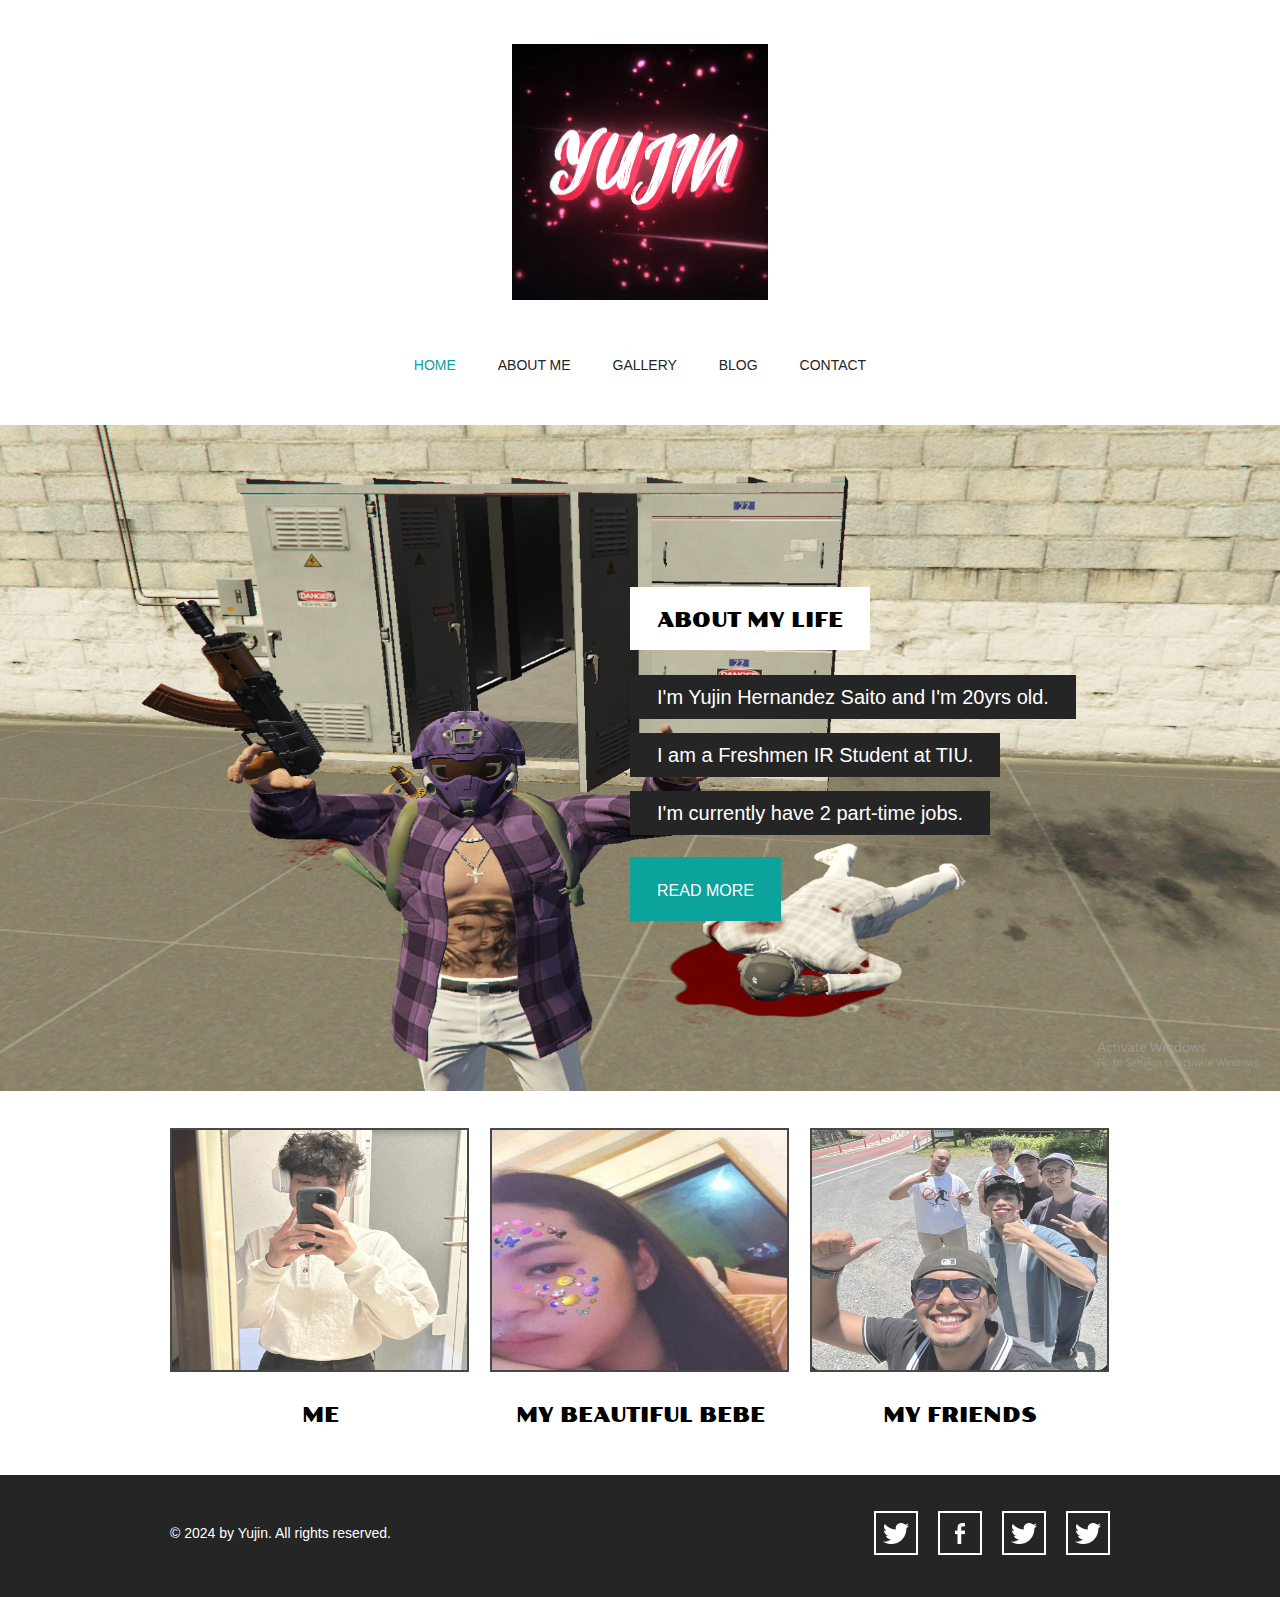
<file: index.html>
<!doctype html>
<!-- Website Template by freewebsitetemplates.com -->
<html>
<head>
	<meta charset="UTF-8">
	<meta name="viewport" content="width=device-width, initial-scale=1.0">
	<title>Yujin's Website</title>
	<link rel="stylesheet" type="text/css" href="css/style.css">
	<link rel="stylesheet" type="text/css" href="css/mobile.css" media="screen and (max-width : 568px)">
	<script type="text/javascript" src="js/mobile.js"></script>
</head>
<body>
	<div id="header">
		<a href="index.html" class="logo">
			<img src="images/standard.gif"alt="">
		</a>
		<ul id="navigation">
			<li class="selected">
				<a href="index.html">home</a>
			</li>
			<li>
				<a href="about.html">about me</a>
			</li>
			<li>
				<a href="gallery.html">gallery</a>
			</li>
			<li>
				<a href="blog.html">blog</a>
			</li>
			<li>
				<a href="contact.html">contact</a>
			</li>
		</ul>
	</div>
	<div id="body">
		<div id="featured">
			<img src="images/SNVI1924.PNG" alt="">
			<div>
				<h2>About My Life </h2>
				<span>I'm Yujin Hernandez Saito and I'm 20yrs old.</span>
				<span>I am a Freshmen IR Student at TIU.</span>
				<span>I'm currently have 2 part-time jobs.</span>
				<a href="about.html" class="more">read more</a>
			</div>
		</div>
		<ul>
			<li>
				<a href="gallery.html">
					<img src="images/selfie2.jpg" height="240" width="295" alt="">
					<span>me</span>
				</a>
			</li>
			<li>
				<a href="gallery.html">
					<img src="images/BABY KO.jpg" height="240" width="295" alt="">
					<span>My Beautiful Bebe</span>
				</a>
			</li>
			<li>
				<a href="gallery.html">
					<img src="images/Toge with Friends 2.0.png" height="240" width="295" alt="">
					<span>my friends</span>
				</a>
			</li>
		</ul>
	</div>
	<div id="footer">
		<div>
			<p>&copy; 2024 by Yujin. All rights reserved.</p>
			<ul>
				<li>
					<a href="https://www.instagram.com/s.yujin_20/?hl=en" id="instagram">instagram</a>
				</li>
				<li>
					<a href="https://www.facebook.com/s.kalde19/" id="facebook">facebook</a>
				</li>
				<li>
					<a href="https://www.youtube.com/@kaldesenpai" id="youtube">youtube</a>
				</li>
				<li>
					<a href="https://www.twitch.tv/kaldesenpai" id="twitch">twitch</a>
				</li>
			</ul>
		</div>
	</div>
</body>
</html>
</file>
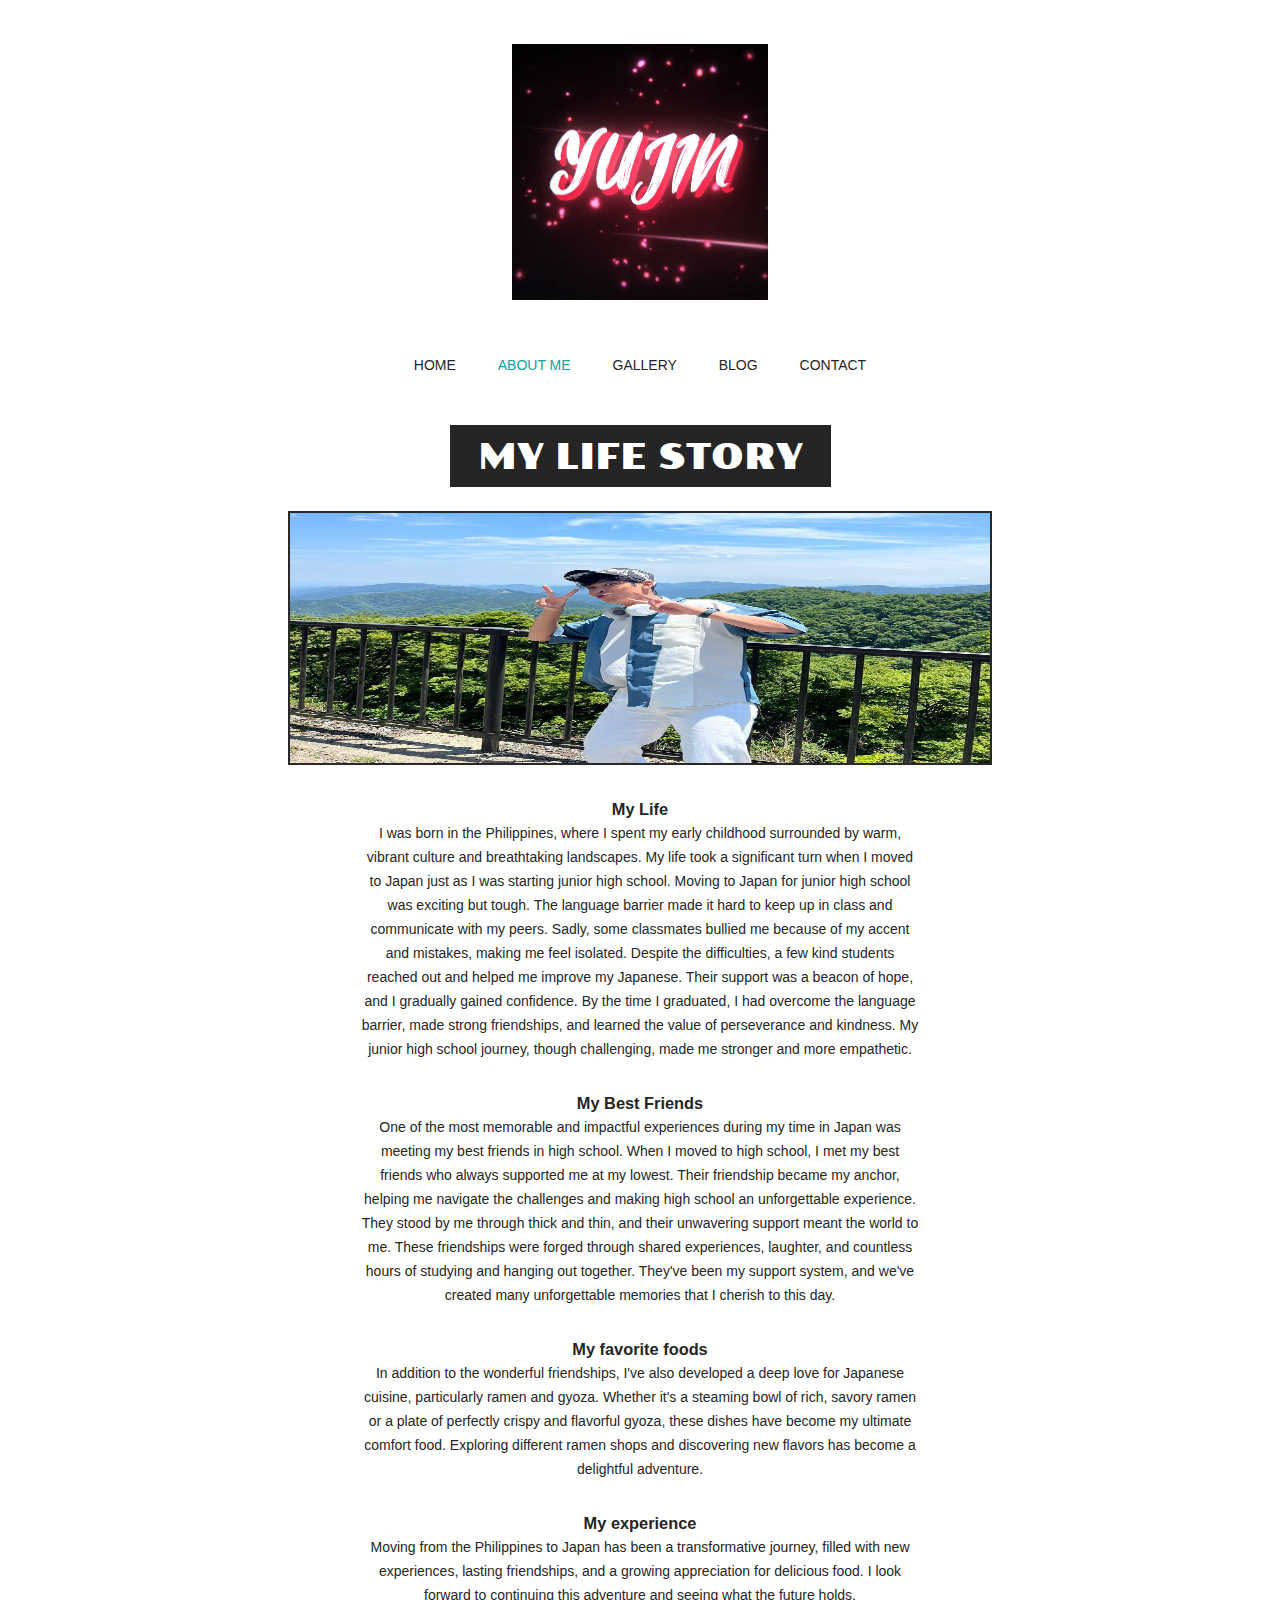
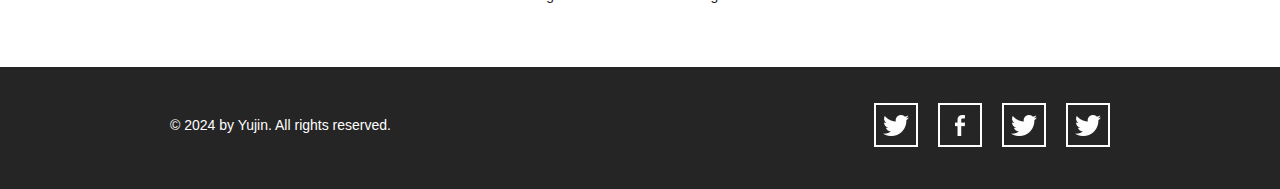
<file: about.html>
<!doctype html>
<!-- Website Template by freewebsitetemplates.com -->
<html>
<head>
	<meta charset="UTF-8">
	<meta name="viewport" content="width=device-width, initial-scale=1.0">
	<title>About - Mustache Enthusiast</title>
	<link rel="stylesheet" type="text/css" href="css/style.css">
	<link rel="stylesheet" type="text/css" href="css/mobile.css" media="screen and (max-width : 568px)">
	<script type="text/javascript" src="js/mobile.js"></script>
</head>
<body>
	<div id="header">
		<a href="index.html" class="logo">
			<img src="images/standard.gif"alt="">
		</a>
		<ul id="navigation">
			<li>
				<a href="index.html">home</a>
			</li>
			<li class="selected">
				<a href="about.html">about me</a>
			</li>
			<li>
				<a href="gallery.html">gallery</a>
			</li>
			<li>
				<a href="blog.html">blog</a>
			</li>
			<li>
				<a href="contact.html">contact</a>
			</li>
		</ul>
	</div>
	<div id="body">
		<h1><span>My Life Story</span></h1>
		<div>
			<img src="images/me 2.0.jpg" height="250" width="700" alt="">
			<div class="article">
				<h3>My Life</h3>
				<p>
					I was born in the Philippines, where I spent my early childhood surrounded by warm, vibrant culture and breathtaking landscapes. My life took a significant turn when I moved to Japan just as I was starting junior high school. Moving to Japan for junior high school was exciting but tough. The language barrier made it hard to keep up in class and communicate with my peers. Sadly, some classmates bullied me because of my accent and mistakes, making me feel isolated.

					Despite the difficulties, a few kind students reached out and helped me improve my Japanese. Their support was a beacon of hope, and I gradually gained confidence. By the time I graduated, I had overcome the language barrier, made strong friendships, and learned the value of perseverance and kindness.
					
					My junior high school journey, though challenging, made me stronger and more empathetic.
				</p>
				<h3>My Best Friends</h3>
				<p>
					One of the most memorable and impactful experiences during my time in Japan was meeting my best friends in high school. When I moved to high school, I met my best friends who always supported me at my lowest. Their friendship became my anchor, helping me navigate the challenges and making high school an unforgettable experience. They stood by me through thick and thin, and their unwavering support meant the world to me. These friendships were forged through shared experiences, laughter, and countless hours of studying and hanging out together. They've been my support system, and we've created many unforgettable memories that I cherish to this day.
				</p>
				<h3>My favorite foods</h3>
				<p>
					In addition to the wonderful friendships, I've also developed a deep love for Japanese cuisine, particularly ramen and gyoza. Whether it's a steaming bowl of rich, savory ramen or a plate of perfectly crispy and flavorful gyoza, these dishes have become my ultimate comfort food. Exploring different ramen shops and discovering new flavors has become a delightful adventure.
				</p>
				<h3>My experience</h3>
				<p>
					Moving from the Philippines to Japan has been a transformative journey, filled with new experiences, lasting friendships, and a growing appreciation for delicious food. I look forward to continuing this adventure and seeing what the future holds.
				</p>
			</div>
		</div>
	</div>
	<div id="footer">
		<div>
			<p>&copy; 2024 by Yujin. All rights reserved.</p>
			<ul>
				<li>
					<a href="https://www.instagram.com/s.yujin_20/?hl=en" id="instagram">instagram</a>
				</li>
				<li>
					<a href="https://www.facebook.com/s.kalde19/" id="facebook">facebook</a>
				</li>
				<li>
					<a href="https://www.youtube.com/@kaldesenpai" id="youtube">youtube</a>
				</li>
				<li>
					<a href="https://www.twitch.tv/kaldesenpai" id="twitch">twitch</a>
				</li>
			</ul>
		</div>
	</div>
</body>
</html>
</file>
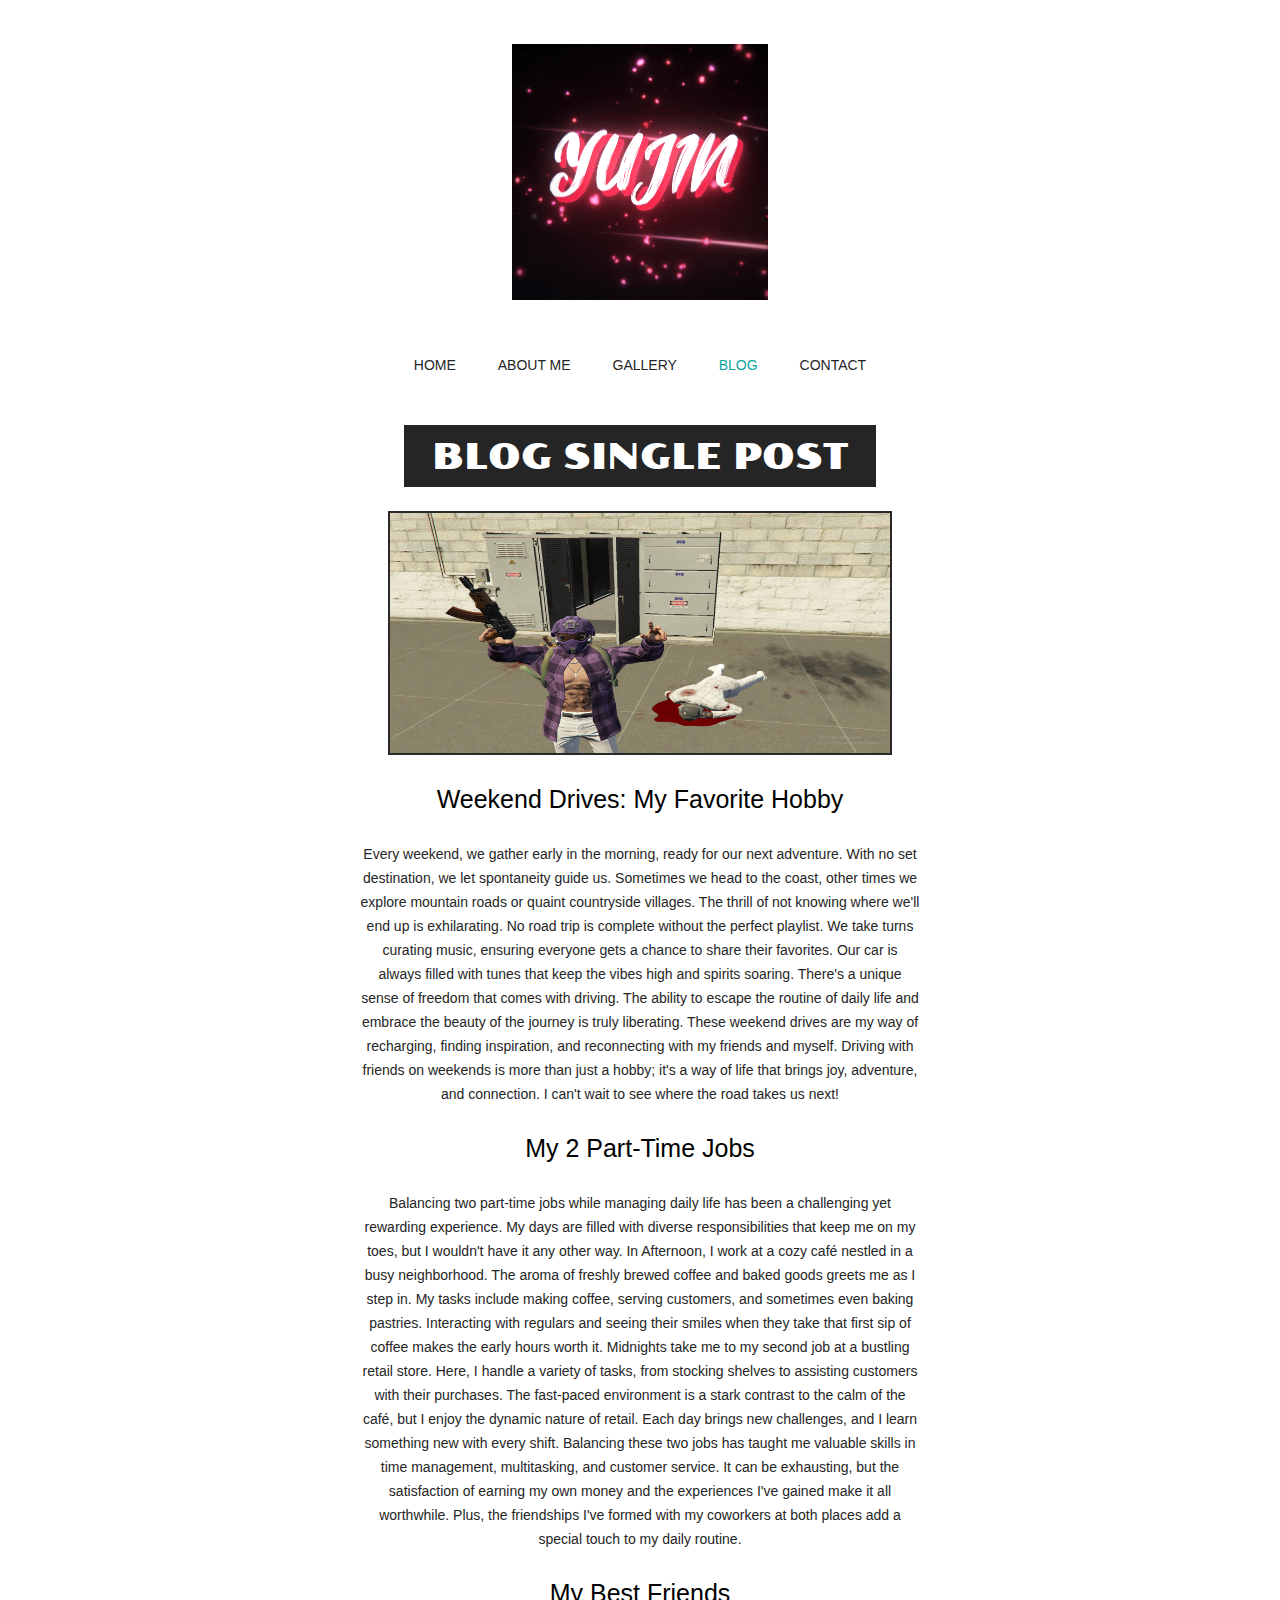
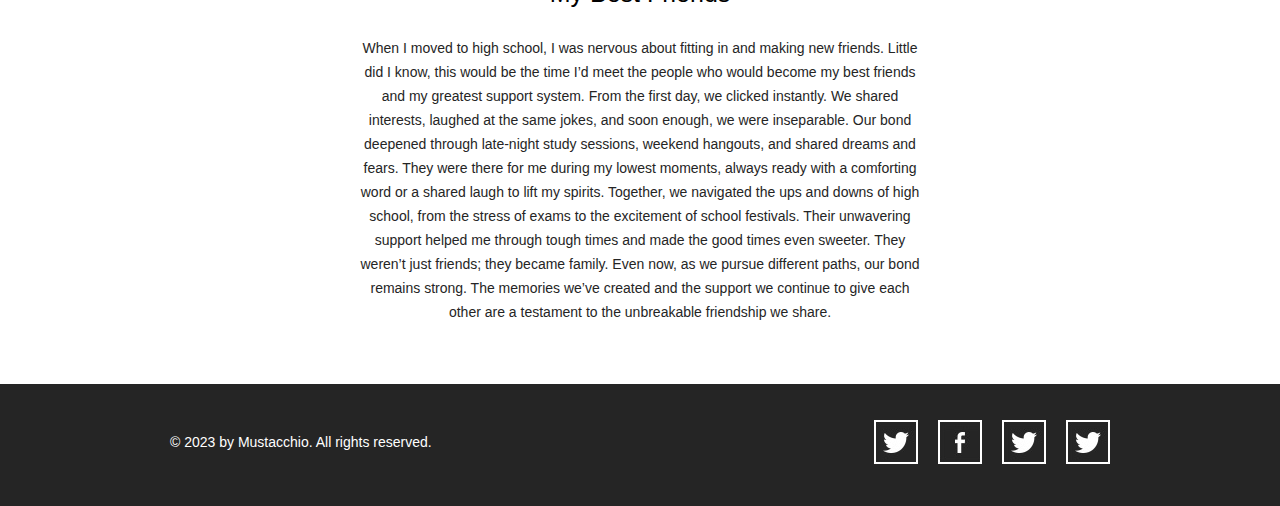
<file: blog-single-post.html>
<!doctype html>
<!-- Website Template by freewebsitetemplates.com -->
<html>
<head>
	<meta charset="UTF-8">
	<meta name="viewport" content="width=device-width, initial-scale=1.0">
	<title>Blog Single Post - Mustache Enthusiast</title>
	<link rel="stylesheet" type="text/css" href="css/style.css">
	<link rel="stylesheet" type="text/css" href="css/mobile.css" media="screen and (max-width : 568px)">
	<script type="text/javascript" src="js/mobile.js"></script>
</head>
<body>
	<div id="header">
		<a href="index.html" class="logo">
			<img src="images/standard.gif"alt="">
		</a>
		<ul id="navigation">
			<li>
				<a href="index.html">home</a>
			</li>
			<li>
				<a href="about.html">about me</a>
			</li>
			<li>
				<a href="gallery.html">gallery</a>
			</li>
			<li class="selected">
				<a href="blog.html">blog</a>
			</li>
			<li>
				<a href="contact.html">contact</a>
			</li>
		</ul>
	</div>
	<div id="body">
		<h1><span>blog single post</span></h1>
		<div>
			<img src="images/SNVI1924.PNG" height="240" width="500" alt="">
			<div class="article">
				<h2>Weekend Drives: My Favorite Hobby</h2>
				<p>
					Every weekend, we gather early in the morning, ready for our next adventure. With no set destination, we let spontaneity guide us. Sometimes we head to the coast, other times we explore mountain roads or quaint countryside villages. The thrill of not knowing where we'll end up is exhilarating.
					No road trip is complete without the perfect playlist. We take turns curating music, ensuring everyone gets a chance to share their favorites. Our car is always filled with tunes that keep the vibes high and spirits soaring.
                    There's a unique sense of freedom that comes with driving. The ability to escape the routine of daily life and embrace the beauty of the journey is truly liberating. These weekend drives are my way of recharging, finding inspiration, and reconnecting with my friends and myself.
					Driving with friends on weekends is more than just a hobby; it's a way of life that brings joy, adventure, and connection. I can't wait to see where the road takes us next!
				</p>
				<h2>My 2 Part-Time Jobs</h2>
				<p>
					Balancing two part-time jobs while managing daily life has been a challenging yet rewarding experience. My days are filled with diverse responsibilities that keep me on my toes, but I wouldn't have it any other way.

In Afternoon, I work at a cozy café nestled in a busy neighborhood. The aroma of freshly brewed coffee and baked goods greets me as I step in. My tasks include making coffee, serving customers, and sometimes even baking pastries. Interacting with regulars and seeing their smiles when they take that first sip of coffee makes the early hours worth it.

Midnights take me to my second job at a bustling retail store. Here, I handle a variety of tasks, from stocking shelves to assisting customers with their purchases. The fast-paced environment is a stark contrast to the calm of the café, but I enjoy the dynamic nature of retail. Each day brings new challenges, and I learn something new with every shift.

Balancing these two jobs has taught me valuable skills in time management, multitasking, and customer service. It can be exhausting, but the satisfaction of earning my own money and the experiences I've gained make it all worthwhile. Plus, the friendships I've formed with my coworkers at both places add a special touch to my daily routine.
				</p>
				<h2>My Best Friends</h2>
				<p>
					When I moved to high school, I was nervous about fitting in and making new friends. Little did I know, this would be the time I’d meet the people who would become my best friends and my greatest support system.

From the first day, we clicked instantly. We shared interests, laughed at the same jokes, and soon enough, we were inseparable. Our bond deepened through late-night study sessions, weekend hangouts, and shared dreams and fears. They were there for me during my lowest moments, always ready with a comforting word or a shared laugh to lift my spirits.

Together, we navigated the ups and downs of high school, from the stress of exams to the excitement of school festivals. Their unwavering support helped me through tough times and made the good times even sweeter. They weren’t just friends; they became family.

Even now, as we pursue different paths, our bond remains strong. The memories we’ve created and the support we continue to give each other are a testament to the unbreakable friendship we share.
				</p>
			</div>
		</div>
	</div>
	<div id="footer">
		<div>
			<p>&copy; 2023 by Mustacchio. All rights reserved.</p>
			<ul>
				<li>
					<a href="https://www.instagram.com/s.yujin_20/?hl=en" id="instagram">instagram</a>
				</li>
				<li>
					<a href="https://www.facebook.com/s.kalde19/" id="facebook">facebook</a>
				</li>
				<li>
					<a href="https://www.youtube.com/@kaldesenpai" id="youtube">youtube</a>
				</li>
				<li>
					<a href="https://www.twitch.tv/kaldesenpai" id="twitch">twitch</a>
				</li>
			</ul>
		</div>
	</div>
</body>
</html>
</file>
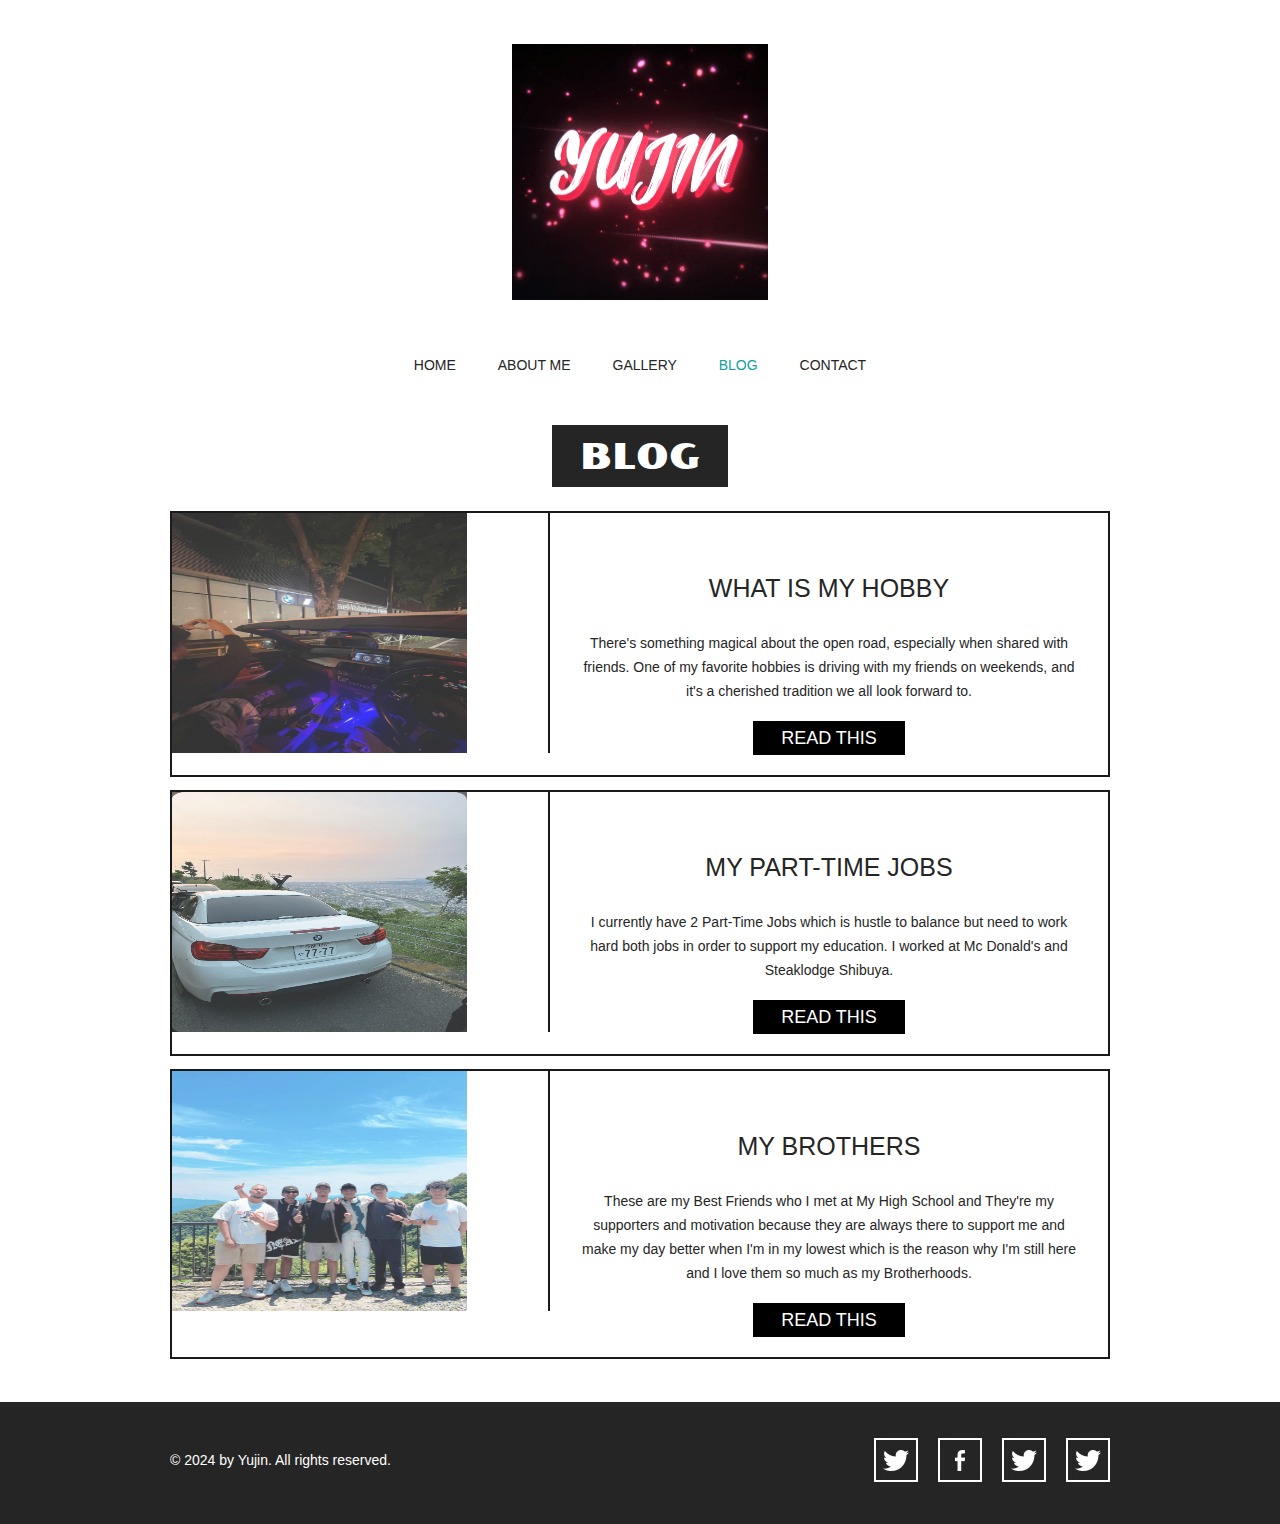
<file: blog.html>
<!doctype html>
<!-- Website Template by freewebsitetemplates.com -->
<html>
<head>
	<meta charset="UTF-8">
	<meta name="viewport" content="width=device-width, initial-scale=1.0">
	<title>Blog - Mustache Enthusiast</title>
	<link rel="stylesheet" type="text/css" href="css/style.css">
	<link rel="stylesheet" type="text/css" href="css/mobile.css" media="screen and (max-width : 568px)">
	<script type="text/javascript" src="js/mobile.js"></script>
</head>
<body>
	<div id="header">
		<a href="index.html" class="logo">
			<img src="images/standard.gif"alt="">
		</a>
		<ul id="navigation">
			<li>
				<a href="index.html">home</a>
			</li>
			<li>
				<a href="about.html">about me</a>
			</li>
			<li>
				<a href="gallery.html">gallery</a>
			</li>
			<li class="selected">
				<a href="blog.html">blog</a>
			</li>
			<li>
				<a href="contact.html">contact</a>
			</li>
		</ul>
	</div>
	<div id="body">
		<h1><span>blog</span></h1>
		<div>
			<ul>
				<li>
					<a href="blog-single-post.html" class="figure">
						<img src="images/1.jpg" height="240" width="295" alt="">
					</a>
					<div>
						<h3>What is My Hobby</h3>
						<p>
							There's something magical about the open road, especially when shared with friends. One of my favorite hobbies is driving with my friends on weekends, and it's a cherished tradition we all look forward to.
						</p>
						<a href="blog-single-post.html" class="more">read this</a>
					</div>
				</li>
				<li>
					<a href="blog-single-post.html" class="figure">
						<img src="images/2.png" height="240" width="295" alt="">
					</a>
					<div>
						<h3>My Part-Time Jobs</h3>
						<p>
							I currently have 2 Part-Time Jobs which is hustle to balance but need to work hard both jobs in order to support my education. I worked at Mc Donald's and Steaklodge Shibuya.
						</p>
						<a href="blog-single-post.html" class="more">read this</a>
					</div>
				</li>
				<li>
					<a href="blog-single-post.html" class="figure">
						<img src="images/yujin2.jpg" height="240" width="295" alt="">
					</a>
					<div>
						<h3>My Brothers</h3>
						<p>
							These are my Best Friends who I met at My High School and They're my supporters and motivation because they are always there to support me and make my day better when I'm in my lowest which is the reason why I'm still here and I love them so much as my Brotherhoods.
						</p>
						<a href="blog-single-post.html" class="more">read this</a>
					</div>
				</li>
			</ul>
		</div>
	</div>
	<div id="footer">
		<div>
			<p>&copy; 2024 by Yujin. All rights reserved.</p>
			<ul>
				<li>
					<a href="https://www.instagram.com/s.yujin_20/?hl=en" id="instagram">instagram</a>
				</li>
				<li>
					<a href="https://www.facebook.com/s.kalde19/" id="facebook">facebook</a>
				</li>
				<li>
					<a href="https://www.youtube.com/@kaldesenpai" id="youtube">youtube</a>
				</li>
				<li>
					<a href="https://www.twitch.tv/kaldesenpai" id="twitch">twitch</a>
				</li>
			</ul>
		</div>
	</div>
</body>
</html>
</file>
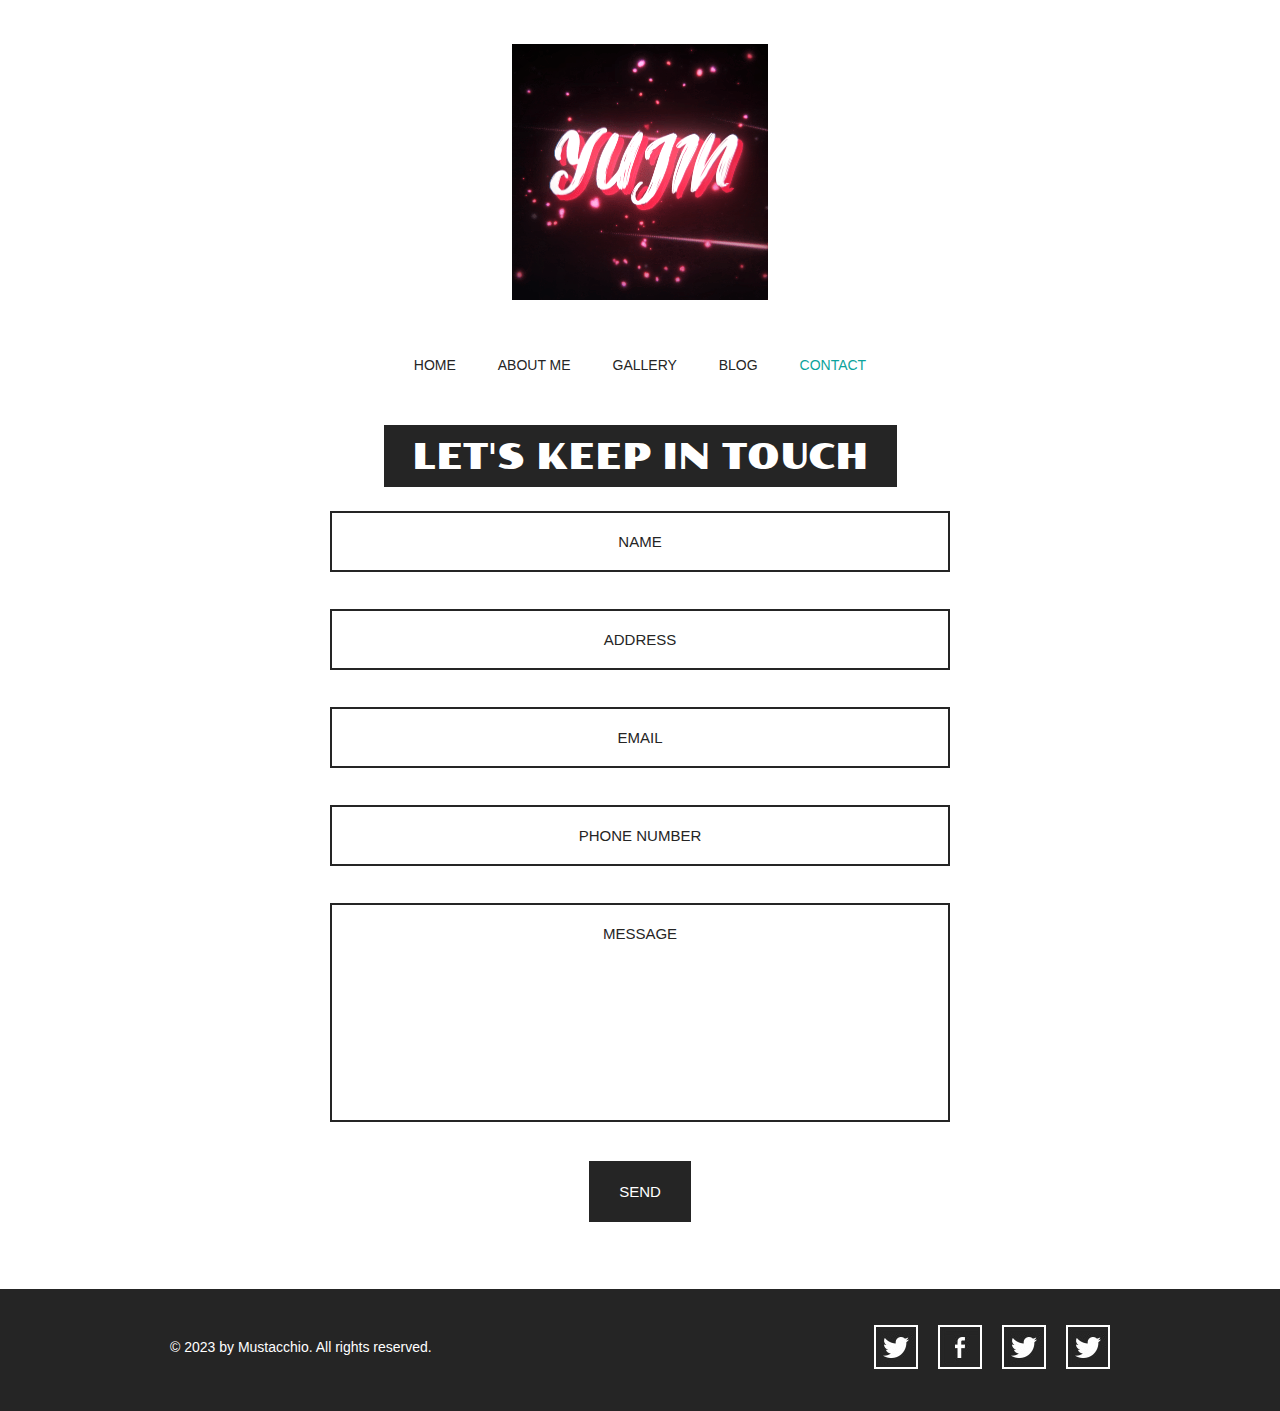
<file: contact.html>
<!doctype html>
<!-- Website Template by freewebsitetemplates.com -->
<html>
<head>
	<meta charset="UTF-8">
	<meta name="viewport" content="width=device-width, initial-scale=1.0">
	<title>Contact - Mustache Enthusiast</title>
	<link rel="stylesheet" type="text/css" href="css/style.css">
	<link rel="stylesheet" type="text/css" href="css/mobile.css" media="screen and (max-width : 568px)">
	<script type="text/javascript" src="js/mobile.js"></script>
</head>
<body>
	<div id="header">
		<a href="index.html" class="logo">
			<img src="images/standard.gif"alt="">
		</a>
		<ul id="navigation">
			<li>
				<a href="index.html">home</a>
			</li>
			<li>
				<a href="about.html">about me</a>
			</li>
			<li>
				<a href="gallery.html">gallery</a>
			</li>
			<li>
				<a href="blog.html">blog</a>
			</li>
			<li class="selected">
				<a href="contact.html">contact</a>
			</li>
		</ul>
	</div>
	<div id="body">
		<h1><span>let's keep in touch</span></h1>
		<form action="contact.html">
			<input type="text" name="fname" id="fname" value="name">
			<input type="text" name="address" id="address" value="address">
			<input type="text" name="email" id="email" value="email">
			<input type="text" name="phone" id="phone" value="phone number">
			<textarea name="message" id="message">message</textarea>
			<input type="submit" name="send" id="send" value="send">
		</form>
	</div>
	<div id="footer">
		<div>
			<p>&copy; 2023 by Mustacchio. All rights reserved.</p>
			<ul>
				<li>
					<a href="https://www.instagram.com/s.yujin_20/?hl=en" id="instagram">instagram</a>
				</li>
				<li>
					<a href="https://www.facebook.com/s.kalde19/" id="facebook">facebook</a>
				</li>
				<li>
					<a href="https://www.youtube.com/@kaldesenpai" id="youtube">youtube</a>
				</li>
				<li>
					<a href="https://www.twitch.tv/kaldesenpai" id="twitch">twitch</a>
				</li>
			</ul>
		</div>
	</div>
</body>
</html>
</file>
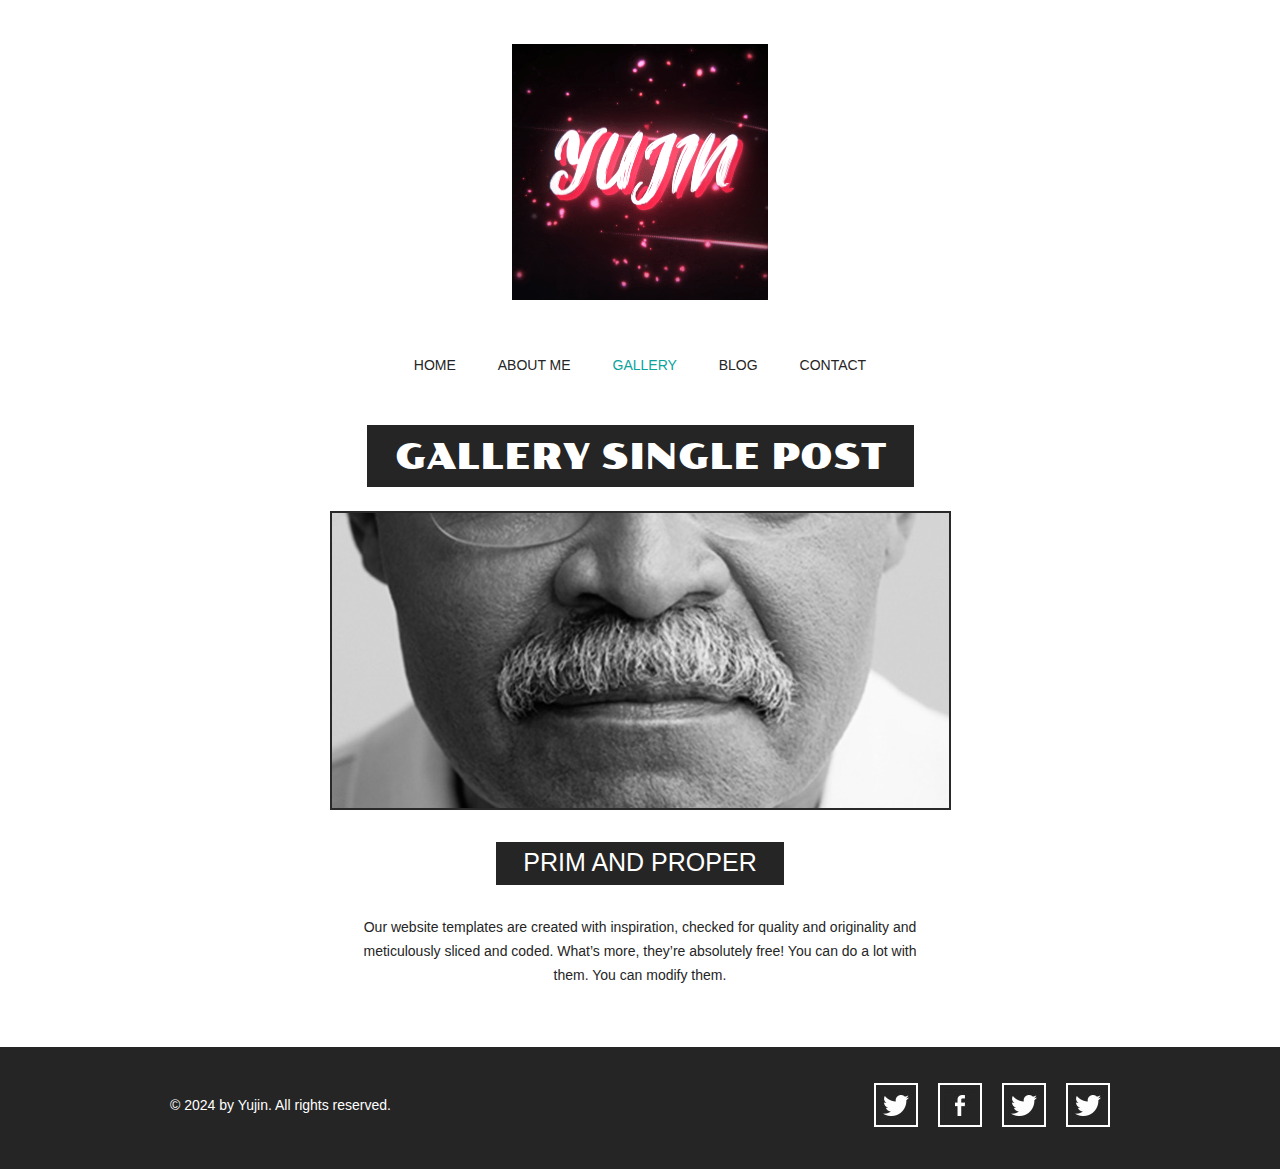
<file: gallery-single-post.html>
<!doctype html>
<!-- Website Template by freewebsitetemplates.com -->
<html>
<head>
	<meta charset="UTF-8">
	<meta name="viewport" content="width=device-width, initial-scale=1.0">
	<title>Gallery Single Post - Mustache Enthusiast</title>
	<link rel="stylesheet" type="text/css" href="css/style.css">
	<link rel="stylesheet" type="text/css" href="css/mobile.css" media="screen and (max-width : 568px)">
	<script type="text/javascript" src="js/mobile.js"></script>
</head>
<body>
	<div id="header">
		<a href="index.html" class="logo">
			<img src="images/standard.gif" alt="">
		</a>
		<ul id="navigation">
			<li>
				<a href="index.html">home</a>
			</li>
			<li>
				<a href="about.html">about me</a>
			</li>
			<li class="selected">
				<a href="gallery.html">gallery</a>
			</li>
			<li>
				<a href="blog.html">blog</a>
			</li>
			<li>
				<a href="contact.html">contact</a>
			</li>
		</ul>
	</div>
	<div id="body">
		<h1><span>gallery single post</span></h1>
		<div>
			<img src="images/prim-and-proper.jpg" alt="">
			<div class="article">
				<h4>PRIM AND PROPER</h4>
				<p>
				Our website templates are created with inspiration, checked for quality and originality and meticulously sliced and coded. What’s more, they’re absolutely free! You can do a lot with them. You can modify them.
				</p>
			</div>
		</div>
	</div>
	<div id="footer">
		<div>
			<p>&copy; 2024 by Yujin. All rights reserved.</p>
			<ul>
				<li>
					<a href="https://www.instagram.com/s.yujin_20/?hl=en" id="instagram">instagram</a>
				</li>
				<li>
					<a href="https://www.facebook.com/s.kalde19/" id="facebook">facebook</a>
				</li>
				<li>
					<a href="https://www.youtube.com/@kaldesenpai" id="youtube">youtube</a>
				</li>
				<li>
					<a href="https://www.twitch.tv/kaldesenpai" id="twitch">twitch</a>
				</li>
			</ul>
		</div>
	</div>
</body>
</html>
</file>
<file: css/style.css>
/* Website Template by freewebsitetemplates.com */
@font-face {
	font-family: 'poller_oneregular';
	src: url('../fonts/pollerone/pollerone-webfont.eot');
	src: url('../fonts/pollerone/pollerone-webfont.eot?#iefix') format('embedded-opentype'),
		 url('../fonts/pollerone/pollerone-webfont.woff') format('woff'),
		 url('../fonts/pollerone/pollerone-webfont.ttf') format('truetype'),
		 url('../fonts/pollerone/pollerone-webfont.svg#poller_oneregular') format('svg');
}
@font-face {
	font-family: 'leckerli_oneregular';
	src: url('../fonts/leckerlione/leckerlione-regular-webfont.eot');
	src: url('../fonts/leckerlione/leckerlione-regular-webfont.eot?#iefix') format('embedded-opentype'),
		 url('../fonts/leckerlione/leckerlione-regular-webfont.woff') format('woff'),
		 url('../fonts/leckerlione/leckerlione-regular-webfont.ttf') format('truetype'),
		 url('../fonts/leckerlione/leckerlione-regular-webfont.svg#leckerli_oneregular') format('svg');
}

body {
	background: #fff;
	font-family: Arial, Helvetica, sans-serif;
	font-size: 14px;
	font-weight: normal;
	line-height: 1;
	margin: 0;
	min-width: 960px;
	padding: 0;
}
p {
	color: #252525;
	line-height: 24px;
	margin: 0;
	padding: 0;
}
p a {
	color: #252525;
	text-decoration: underline;
}
p a:hover {
	color: #898989;
}
#header {
	margin: 0 auto;
	padding: 44px 0 50px;
	text-align: center;
	width: 960px;
}
#header a.logo {
	display: center;
	margin: 0 auto;
	padding: 44px 0 50px;
	width: 0;
}
#header a.logo img {
	border: 0;
	display: center;
	margin: 0;
	padding: 44px 0 50x;
}
#header ul {
	margin: 0;
	padding: 56px 0 0;
}
#header ul li {
	display: inline;
	list-style: none;
	margin: 0;
	padding: 0 19px;
}
#header ul li a {
	color: #252525;
	display: inline-block;
	font-family: "Arial Black", Gadget, sans-serif;
	font-size: 14px;
	font-weight: normal;
	margin: 0;
	padding: 0 0 3px;
	text-decoration: none;
	text-transform: uppercase;
}
#header ul li a:hover, #header ul li.selected a {
	color: #0ba39c;
}
#body {
	margin: 0;
	padding: 0 0 30px;
	text-align: center;
}
#body h1 {
	color: #fff;
	display: inline;
	font-family: poller_oneregular;
	font-size: 35px;
	font-weight: normal;
	margin: 0;
	padding: 0;
	text-transform: uppercase;
}
#body h1 span {
	background: #252525;
	display: inline-block;
	padding: 15px 28px 12px;
}
#body > div {
	margin: 0 auto;
	padding: 0;
	width: 960px;
}
#body > div img {
	border: 2px solid #292929;
	margin: 24px 0 0;
	padding: 0;
}
#body > div .article {
	margin: 0 auto;
	padding: 30px 30px 0;
	width: 560px;
}
#body > div .article h2 {
	font-family: "Arial Black", Gadget, sans-serif;
	font-size: 25px;
	font-weight: normal;
	margin: 0 0 30px;
}
#body > div .article h3 {
	color: #252525;
	line-height: 24px;
	margin: 0;
	padding: 0;
}
#body > div .article h4 {
	background: #252525;
	color: #fff;
	display: inline-block;
	font-family: "Arial Black", Gadget, sans-serif;
	font-size: 25px;
	font-weight: normal;
	margin: 0 0 30px;
	padding: 8px 27px 10px;
}
#body > div .article p {
	margin: 0 0 30px;
}
#body div ul {
	margin: 0;
	padding: 24px 10px 0;
	width: 940px;
}
#body div ul li {
	border: 2px solid #1a1a1a;
	display: block;
	list-style: none;
	margin: 0 0 13px;
	overflow: hidden;
	padding: 0;
}
#body div ul li .figure {
	border-right: 2px solid #1a1a1a;
	float: left;
	margin: 0;
	padding: 0;
	width: 376px;
}
#body div ul li img {
	border: 0;
	display: block;
	margin: 0;
	padding: 0;
	opacity: 0.8;
	transition: 0.5s ease-in-out;
}
#body div ul li .figure:hover img {
	opacity: 1;
}
#body div ul li div {
	float: left;
	margin: 0;
	padding: 63px 0 20px;
	width: 558px;
}
#body div ul li div h3 {
	color: #252525;
	font-family: "Arial Black", Gadget, sans-serif;
	font-size: 25px;
	font-weight: normal;
	margin: 0;
	padding: 0;
	text-transform: uppercase;
}
#body div ul li div p {
	padding: 30px 30px 18px;
}
#body div ul li div a.more {
	background: #000;
	color: #fff;
	display: inline-block;
	font-family: "Arial Black", Gadget, sans-serif;
	font-size: 18px;
	font-weight: normal;
	margin: 0;
	padding: 8px 28px;
	text-decoration: none;
	text-transform: uppercase;
}
#body div ul li div a.more:hover {
	color: #252525;
	background: #fff;
	border: 2px solid #252525;
}
#body #featured {
	margin: 0 0 13px;
	padding: 0;
	position: relative;
	width: 100%;
}
#body #featured img {
	border: 0;
	display: block;
	margin: 0;
	padding: 0;
	width: 100%;
}
#body #featured div {
	left: 50%;
	margin-left: -480px;
	margin-top: -171px;
	padding: 0 0 0 470px;
	position: absolute;
	top: 50%;
	text-align: left;
	width: 490px;
}
#body #featured div h2 {
	background: #fff;
	color: #000;
	display: inline-block;
	font-family: poller_oneregular;
	font-size: 20px;
	font-weight: normal;
	margin: 0 0 18px;
	padding: 23px 27px 20px;
	text-transform: uppercase;
}
#body #featured div span {
	background: #252525;
	color: #fff;
	display: inline-block;
	font-size: 20px;
	margin: 7px 0;
	padding: 12px 27px;
}
#body #featured div a {
	background: #0ba39c;
	color: #fff;
	display: inline-block;
	font-size: 16px;
	margin: 15px 0 0;
	padding: 26px 27px 22px;
	text-align: center;
	text-decoration: none;
	text-transform: uppercase;
}
#body #featured div a:hover {
	background: #1fc3bc;
}
#body > ul {
	margin: 0 auto;
	overflow: hidden;
	padding: 24px 0 0;
	width: 960px;
}
#body > ul li {
	display: block;
	float: left;
	margin: 0 10px 20px;
	padding: 0;
	width: 300px;
}
#body > ul li a {
	color: #000;
	display: block;
	font-family: poller_oneregular;
	font-size: 20px;
	font-weight: normal;
	margin: 0;
	padding: 0;
	text-align: center;
	text-decoration: none;
	text-transform: uppercase;
}
#body > ul li a img {
	border: 2px solid #1a1a1a;
	display: block;
	margin: 0;
	padding: 0;
	opacity: .8;
	transition: 0.5s ease-in-out;
}
#body > ul li a:hover img {
	opacity: 1;
}
#body > ul li a span {
	display: block;
	margin: 0;
	padding: 33px 0 0;
}
#body form {
	margin: 0 auto;
	padding: 24px 0 0;
	width: 620px;
}
#body form input, #body form textarea {
	border: 2px solid #252525;
	color: #252525;
	font-family: Arial, Helvetica, sans-serif;
	font-size: 15px;
	font-weight: normal;
	margin: 0 0 37px;
	padding: 20px 10px;
	text-align: center;
	text-transform: uppercase;
	width: 596px;
}
#body form textarea {
	height: 175px;
	overflow: auto;
	resize: none;
}
#body form #send {
	background: #252525;
	color: #fff;
	font-family: "Arial Black", Gadget, sans-serif;
	font-size: 15px;
	font-weight: normal;
	display: inline-block;
	padding: 20px 28px;
	width: auto;
}
#body form #send:hover {
	background: #fff;
	color: #252525;
	cursor: pointer;
}
#footer {
	background: #252525;
	margin: 0;
	padding: 36px 0 42px;
}
#footer div {
	margin: 0 auto;
	overflow: hidden;
	padding: 0;
	width: 960px;
}
#footer div p {
	color: #fff;
	float: left;
	line-height: 44px;
	margin: 0 0 0 10px;
	padding: 0;
}
#footer div ul {
	display: block;
	float: right;
	margin: 0;
	overflow: hidden;
	padding: 0;
	width: 256px;
}
#footer div ul li {
	display: block;
	float: left;
	list-style: none;
	margin: 0 10px;
	padding: 0;
	width: 44px;
}
#footer div ul li a {
	background: url(../images/icons.jpg) no-repeat 0 0;
	display: block;
	height: 44px;
	margin: 0;
	padding: 0;
	text-indent: -99999px;
	width: 44px;
}
#footer div ul li #twitter {
	background-position: 0 0;
}
#footer div ul li #twitter:hover {
	background-position: -44px 0;
}
#footer div ul li #facebook {
	background-position: 0 -44px;
}
#footer div ul li #facebook:hover {
	background-position: -44px -44px;
}
#footer div ul li #googleplus {
	background-position: 0 -88px;
}
#footer div ul li #googleplus:hover {
	background-position: -44px -88px;
}
#footer div ul li #pinterest {
	background-position: 0 -132px;
}
#footer div ul li #pinterest:hover {
	background-position: -44px -132px;
}
</file>
<file: css/mobile.css>
/* Website Template by freewebsitetemplates.com */
body {
	min-width: 0;
}
#header {
	padding: 20px 0;
	position: relative;
	width: 100%;
}
#header a.logo {
	width: 80%;
}
#header a.logo img {
	width: 100%;
}
#mobile-navigation {
	background: url(../images/mobile-menu.png) no-repeat 0 0;
	display: block;
	height: 50px;
	margin: 30px auto 0;
	padding: 0;
	width: 50px;
}
#header ul {
	border: 1px solid #fff;
	display: none;
	left: 50%;
	margin-left: -45%;
	padding: 0;
	position: absolute;
	width: 90%;
	z-index: 1001;
}
#header ul li {
	border-top: 1px solid #fff;
	display: block;
	margin: 0;
	padding: 0;
	position: relative;
}
#header > ul > li:first-child {
	border: 0;
}
#header ul li a {
	background: rgba(11, 163, 156, 0.9);
	color: #fff;
	display: block;
	font-family: Arial, Helvetica, sans-serif;
	font-size: 16px;
	font-weight: normal;
	height: 49px;
	line-height: 49px;
	padding: 0 15px;
	text-align: left;
}
#header ul li a:hover, #header ul li.selected a {
	background: rgba(0, 0, 0, 0.9);
	color: #fff;
}
#header ul ul {
	display: none;
	border: 0;
	height: auto;
	left: 0;
	margin: 0;
	position: relative;
	width: 100%;
}
#header ul ul li a {
	text-indent: 15px;
}
#header ul li span {
	background: rgba(11, 163, 156, 0.9) url(../images/mobile-expand.png) no-repeat 0 0;
	border-left: 1px solid #fff;
	display: block;
	height: 49px;
	position: absolute;
	right: 0;
	top: 0;
	width: 50px;
}
#body {
	width: 100%;
}
#body h1 {
	display: block;
	font-size: 20px;
	margin: 0 auto;
	width: 90%;
}
#body h1 span {
	display: block;
	padding: 3%;
	width: 94%;
}
#body > div {
	padding: 0 5%;
	width: 90%;
}
#body > div img {
	margin: 24px 0 30px;
	width: 98%
}
#body > div .article {
	padding: 0;
	width: 100%;
}
#body > div .article h2, #body > div .article h4 {
	font-size: 18px;
	font-weight: bold;
}
#body #featured {
	overflow: hidden;
	margin: 0 0 20px
}
#body #featured img {
	min-width: 960px;
}
#body #featured div {
	left: 0;
	margin: 0;
	padding: 0 2%;
	position: absolute;
	top: 0;
	text-align: left;
	width: 96%;
}
#body #featured div h2 {
	font-size: 14px;
	font-weight: normal;
	margin: 50px 0 10px;
	padding: 8px 5px;
}
#body #featured div span {
	display: block;
	font-size: 14px;
	margin: 10px 0;
	padding: 10px;
}
#body #featured div a {
	font-size: 14px;
	margin: 5px 0 0;
	padding: 10px;
}
#body > ul {
	overflow: visible;
	padding: 0 5%;
	width: 90%;
}
#body ul.gallery {
	padding: 5% 0;
	overflow: hidden;
	width: 100%;
}
#body > ul li {
	float: none;
	margin: 0;
	width: 100%;
}
#body ul.gallery li {
	float: left;
	margin: 0 0 5% 5%;
	width: 42%;
}
#body > ul li a img {
	width: 98%;
}
#body > ul li a span {
	padding: 15px 0;
}
#body div ul {
	margin: 0;
	padding: 20px 0 0;
	width: 100%;
}
#body div ul li {
	overflow: visible;
	padding: 0 0 20px;
	width: 99%;
}
#body div ul li .figure {
	border: 0;
	display: block;
	float: none;
	margin: 0 0 20px;
	width: 100%;
}
#body div ul li .figure img {
	width: 100%;
}
#body div ul li div {
	float: none;
	padding: 0;
	width: 100%;
}
#body div ul li div a.more:hover {
	height: 14px;
	line-height: 14px;
}
#body form {
	width: 100%;
}
#body form input, #body form textarea {
	margin: 0 0 20px;
	padding: 10px;
	width: 84%;
}
#body form #send {
	padding: 10px;
}
#footer {
	padding: 10px 0 25px;
}
#footer div {
	overflow: visible;
	width: 100%;
}
#footer div p {
	float: none;
	margin: 0;
	text-align: center;
}
#footer div ul {
	float: none;
	margin: 0 auto;
	width: 256px;
}
</file>
